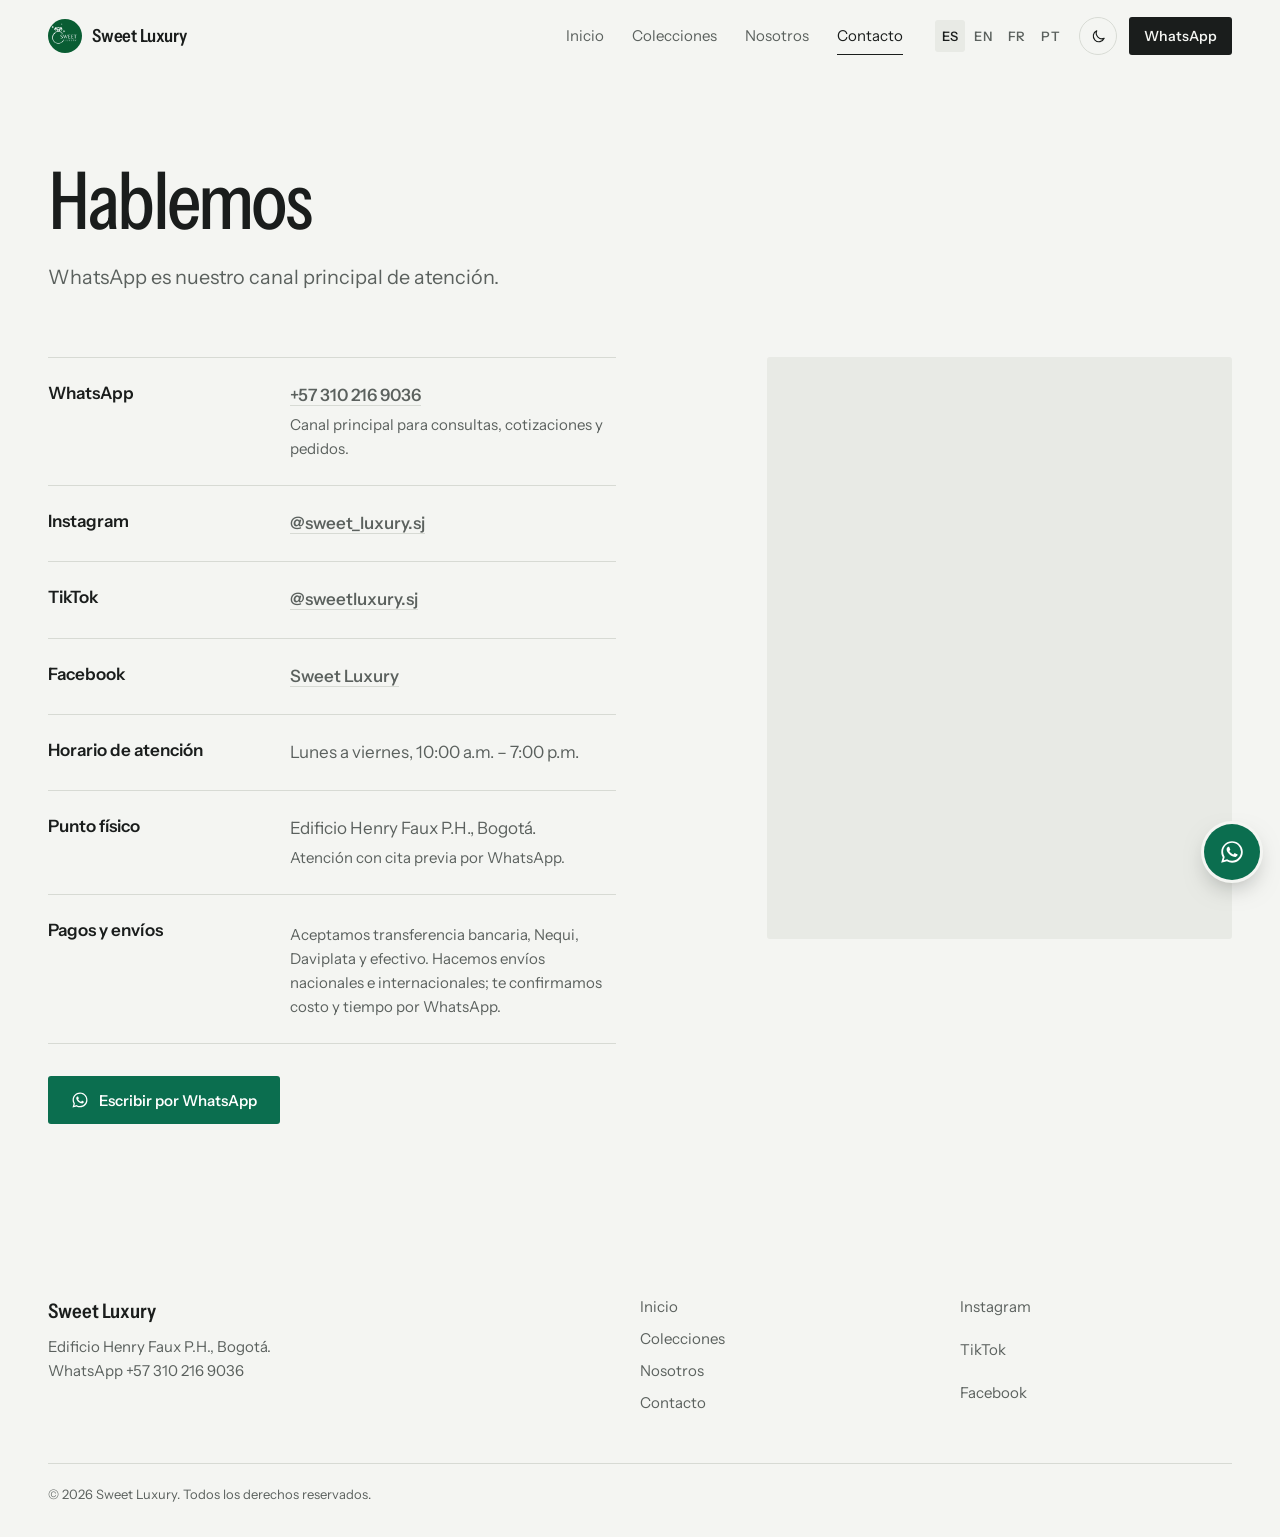
<file: contacto.html>
<!DOCTYPE html>
<html lang="es">
<head>
<meta charset="UTF-8">
<meta name="viewport" content="width=device-width, initial-scale=1.0">
<title>Contacto | Sweet Luxury</title>
<meta name="description" content="Contacta a Sweet Luxury por WhatsApp o Instagram. Edificio Henry Faux P.H., Bogotá. Lunes a viernes, 10am - 7pm.">
<link rel="canonical" href="https://www.sweetluxury.co/contacto.html">
<meta property="og:type" content="website">
<meta property="og:site_name" content="Sweet Luxury">
<meta property="og:locale" content="es_CO">
<meta property="og:title" content="Contacto | Sweet Luxury">
<meta property="og:description" content="Contacta a Sweet Luxury por WhatsApp o Instagram. Edificio Henry Faux P.H., Bogotá. Lunes a viernes, 10am - 7pm.">
<meta property="og:url" content="https://www.sweetluxury.co/contacto.html">
<meta property="og:image" content="https://www.sweetluxury.co/assets/img/logo.png">
<meta name="twitter:card" content="summary">
<meta name="twitter:title" content="Contacto | Sweet Luxury">
<meta name="twitter:description" content="Contacta a Sweet Luxury por WhatsApp o Instagram. Edificio Henry Faux P.H., Bogotá. Lunes a viernes, 10am - 7pm.">
<meta name="twitter:image" content="https://www.sweetluxury.co/assets/img/logo.png">
<script>
(function(){
  try{
    if(localStorage.getItem('sl-theme') === 'dark'){
      document.documentElement.setAttribute('data-theme','dark');
    }
  }catch(e){}
})();
</script>
<link rel="icon" href="assets/img/logo.png" type="image/png">
<link rel="preconnect" href="https://fonts.googleapis.com">
<link rel="preconnect" href="https://fonts.gstatic.com" crossorigin>
<link rel="stylesheet" href="https://fonts.googleapis.com/css2?family=Instrument+Sans:wdth,wght@75..100,400..700&display=swap">
<link rel="stylesheet" href="assets/style.css">
<script type="application/ld+json">
{
  "@context": "https://schema.org",
  "@type": "JewelryStore",
  "name": "Sweet Luxury",
  "image": "https://www.sweetluxury.co/assets/img/logo.png",
  "url": "https://www.sweetluxury.co/contacto.html",
  "telephone": "+573102169036",
  "priceRange": "$400.000 - $10.000.000",
  "address": {
    "@type": "PostalAddress",
    "streetAddress": "Edificio Henry Faux P.H.",
    "addressLocality": "Bogotá",
    "addressCountry": "CO"
  },
  "sameAs": ["https://instagram.com/sweet_luxury.sj", "https://www.tiktok.com/@sweetluxury.sj", "https://www.facebook.com/share/19UBsYEUxB/"],
  "openingHoursSpecification": {
    "@type": "OpeningHoursSpecification",
    "dayOfWeek": ["Monday","Tuesday","Wednesday","Thursday","Friday"],
    "opens": "10:00",
    "closes": "19:00"
  }
}
</script>
</head>
<body data-page="contacto">

<a class="skip-link" href="#main" data-i18n="skip_link">Saltar al contenido</a>

<header class="site-header">
  <div class="wrap header-inner">
    <a href="index.html" class="brand"><img src="assets/img/logo.webp" alt="" class="logo-light"><img src="assets/img/logo-dark.webp" alt="" class="logo-dark"><span>Sweet Luxury</span></a>
    <nav id="site-nav" class="site-nav">
      <ul>
        <li><a href="index.html" data-i18n="nav_home">Inicio</a></li>
        <li><a href="colecciones.html" data-i18n="nav_collections">Colecciones</a></li>
        <li><a href="nosotros.html" data-i18n="nav_about">Nosotros</a></li>
        <li><a href="contacto.html" aria-current="page" data-i18n="nav_contact">Contacto</a></li>
      </ul>
    </nav>
    <div class="tools">
      <div class="lang-switcher" role="group" aria-label="Cambiar idioma" data-i18n-aria="lang_switcher_aria">
        <button class="lang-option" type="button" data-lang="es" lang="es" title="Español">ES</button>
        <button class="lang-option" type="button" data-lang="en" lang="en" title="English">EN</button>
        <button class="lang-option" type="button" data-lang="fr" lang="fr" title="Français">FR</button>
        <button class="lang-option" type="button" data-lang="pt" lang="pt" title="Português">PT</button>
      </div>
      <button type="button" class="icon-btn theme-toggle" id="theme-toggle" aria-label="Cambiar a modo oscuro" data-i18n-aria="theme_toggle_aria">
        <svg class="icon-moon" viewBox="0 0 24 24" aria-hidden="true"><path d="M20 14.5A8 8 0 0 1 9.5 4a8 8 0 1 0 10.5 10.5z"/></svg>
        <svg class="icon-sun" viewBox="0 0 24 24" aria-hidden="true"><circle cx="12" cy="12" r="4"/><path d="M12 2v2M12 20v2M4.9 4.9l1.4 1.4M17.7 17.7l1.4 1.4M2 12h2M20 12h2M4.9 19.1l1.4-1.4M17.7 6.3l1.4-1.4"/></svg>
      </button>
      <a class="btn btn-solid btn-sm header-wa" href="https://wa.me/573102169036?text=Hola%20Sweet%20Luxury%2C%20quiero%20conocer%20m%C3%A1s%20sobre%20sus%20esmeraldas" target="_blank" rel="noopener">WhatsApp</a>
      <button type="button" class="icon-btn nav-toggle" aria-label="Abrir menú" aria-expanded="false" aria-controls="site-nav" data-i18n-aria="nav_toggle_aria">
        <svg viewBox="0 0 24 24" aria-hidden="true"><path d="M4 8h16M4 16h16"/></svg>
      </button>
    </div>
  </div>
</header>

<main id="main">

<section class="page-head">
  <div class="wrap">
    <h1 class="display h1-page" data-i18n="contact_h1">Hablemos</h1>
    <p class="lede" data-i18n="contact_sub">WhatsApp es nuestro canal principal de atención.</p>
  </div>
</section>

<section class="section" style="padding-top:0">
  <div class="wrap contact">
    <div class="contact-list">
      <ul class="rows">
        <li>
          <h2 class="h3">WhatsApp</h2>
          <div>
            <p><a href="https://wa.me/573102169036?text=Hola%20Sweet%20Luxury%2C%20quiero%20conocer%20m%C3%A1s%20sobre%20sus%20esmeraldas" target="_blank" rel="noopener">+57 310 216 9036</a></p>
            <p class="muted" data-i18n="card1_p">Canal principal para consultas, cotizaciones y pedidos.</p>
          </div>
        </li>
        <li>
          <h2 class="h3">Instagram</h2>
          <p><a href="https://instagram.com/sweet_luxury.sj" target="_blank" rel="noopener">@sweet_luxury.sj</a></p>
        </li>
        <li>
          <h2 class="h3">TikTok</h2>
          <p><a href="https://www.tiktok.com/@sweetluxury.sj" target="_blank" rel="noopener">@sweetluxury.sj</a></p>
        </li>
        <li>
          <h2 class="h3">Facebook</h2>
          <p><a href="https://www.facebook.com/share/19UBsYEUxB/" target="_blank" rel="noopener">Sweet Luxury</a></p>
        </li>
        <li>
          <h2 class="h3" data-i18n="card3_h">Horario de atención</h2>
          <p data-i18n="card3_p">Lunes a viernes, 10:00 a.m. – 7:00 p.m.</p>
        </li>
        <li>
          <h2 class="h3" data-i18n="card4_h">Punto físico</h2>
          <div>
            <p>Edificio Henry Faux P.H., Bogotá.</p>
            <p class="muted" data-i18n="card4_p2">Atención con cita previa por WhatsApp.</p>
          </div>
        </li>
        <li>
          <h2 class="h3" data-i18n="card5_h">Pagos y envíos</h2>
          <p class="muted" data-i18n="card5_p">Aceptamos transferencia bancaria, Nequi, Daviplata y efectivo. Hacemos envíos nacionales e internacionales; te confirmamos costo y tiempo por WhatsApp.</p>
        </li>
      </ul>
      <a href="https://wa.me/573102169036?text=Hola%20Sweet%20Luxury%2C%20quiero%20conocer%20m%C3%A1s%20sobre%20sus%20esmeraldas" class="btn btn-accent" target="_blank" rel="noopener">
        <svg viewBox="0 0 24 24" aria-hidden="true"><path d="M12.04 2C6.58 2 2.13 6.45 2.13 11.91c0 1.75.46 3.45 1.32 4.95L2 22l5.29-1.39a9.9 9.9 0 0 0 4.75 1.21h.01c5.46 0 9.9-4.45 9.9-9.91C21.96 6.45 17.5 2 12.04 2zm0 18.08h-.01a8.2 8.2 0 0 1-4.18-1.15l-.3-.18-3.14.82.84-3.06-.2-.31a8.2 8.2 0 0 1-1.26-4.38c0-4.55 3.7-8.25 8.26-8.25 2.2 0 4.27.86 5.83 2.42a8.18 8.18 0 0 1 2.41 5.84c0 4.55-3.71 8.25-8.25 8.25zm4.53-6.18c-.25-.12-1.47-.72-1.7-.81-.23-.08-.39-.12-.56.13-.17.25-.64.81-.78.97-.14.17-.29.19-.53.06-.25-.12-1.04-.38-1.99-1.22-.73-.66-1.23-1.46-1.37-1.71-.14-.25-.02-.38.11-.51.11-.11.25-.29.37-.43.12-.14.16-.25.25-.41.08-.17.04-.31-.02-.43-.06-.12-.56-1.36-.77-1.86-.2-.48-.41-.42-.56-.43-.14-.01-.31-.01-.48-.01-.17 0-.43.06-.66.31-.23.25-.86.85-.86 2.06 0 1.22.89 2.4 1.01 2.56.12.17 1.75 2.67 4.24 3.74.59.26 1.06.41 1.42.52.6.19 1.14.16 1.57.1.48-.07 1.47-.6 1.68-1.19.21-.58.21-1.08.14-1.19-.06-.1-.23-.16-.48-.28z"/></svg>
        <span data-i18n="cta_whatsapp_write">Escribir por WhatsApp</span>
      </a>
    </div>
    <div class="map">
      <iframe
        src="https://www.google.com/maps?q=Edificio+Henry+Faux+P.H.,+Bogot%C3%A1&output=embed"
        loading="lazy"
        referrerpolicy="no-referrer-when-downgrade"
        title="Ubicación Sweet Luxury - Edificio Henry Faux P.H., Bogotá"
        data-i18n-title="map_title">
      </iframe>
    </div>
  </div>
</section>

</main>

<footer class="site-footer">
  <div class="wrap">
    <div class="footer-grid">
      <div>
        <p class="footer-brand">Sweet Luxury</p>
        <p>Edificio Henry Faux P.H., Bogotá.<br>WhatsApp +57 310 216 9036</p>
      </div>
      <ul class="footer-list">
        <li><a href="index.html" data-i18n="nav_home">Inicio</a></li>
        <li><a href="colecciones.html" data-i18n="nav_collections">Colecciones</a></li>
        <li><a href="nosotros.html" data-i18n="nav_about">Nosotros</a></li>
        <li><a href="contacto.html" data-i18n="nav_contact">Contacto</a></li>
      </ul>
      <ul class="footer-list">
        <li><a href="https://instagram.com/sweet_luxury.sj" target="_blank" rel="noopener">Instagram</a></li>
        <li><a href="https://www.tiktok.com/@sweetluxury.sj" target="_blank" rel="noopener">TikTok</a></li>
        <li><a href="https://www.facebook.com/share/19UBsYEUxB/" target="_blank" rel="noopener">Facebook</a></li>
      </ul>
    </div>
    <p class="footer-legal" data-i18n="footer_legal">© 2026 Sweet Luxury. Todos los derechos reservados.</p>
  </div>
</footer>

<a class="wa-float" href="https://wa.me/573102169036?text=Hola%20Sweet%20Luxury%2C%20quiero%20conocer%20m%C3%A1s%20sobre%20sus%20esmeraldas" target="_blank" rel="noopener" aria-label="WhatsApp">
  <svg viewBox="0 0 24 24" aria-hidden="true"><path d="M12.04 2C6.58 2 2.13 6.45 2.13 11.91c0 1.75.46 3.45 1.32 4.95L2 22l5.29-1.39a9.9 9.9 0 0 0 4.75 1.21h.01c5.46 0 9.9-4.45 9.9-9.91C21.96 6.45 17.5 2 12.04 2zm0 18.08h-.01a8.2 8.2 0 0 1-4.18-1.15l-.3-.18-3.14.82.84-3.06-.2-.31a8.2 8.2 0 0 1-1.26-4.38c0-4.55 3.7-8.25 8.26-8.25 2.2 0 4.27.86 5.83 2.42a8.18 8.18 0 0 1 2.41 5.84c0 4.55-3.71 8.25-8.25 8.25zm4.53-6.18c-.25-.12-1.47-.72-1.7-.81-.23-.08-.39-.12-.56.13-.17.25-.64.81-.78.97-.14.17-.29.19-.53.06-.25-.12-1.04-.38-1.99-1.22-.73-.66-1.23-1.46-1.37-1.71-.14-.25-.02-.38.11-.51.11-.11.25-.29.37-.43.12-.14.16-.25.25-.41.08-.17.04-.31-.02-.43-.06-.12-.56-1.36-.77-1.86-.2-.48-.41-.42-.56-.43-.14-.01-.31-.01-.48-.01-.17 0-.43.06-.66.31-.23.25-.86.85-.86 2.06 0 1.22.89 2.4 1.01 2.56.12.17 1.75 2.67 4.24 3.74.59.26 1.06.41 1.42.52.6.19 1.14.16 1.57.1.48-.07 1.47-.6 1.68-1.19.21-.58.21-1.08.14-1.19-.06-.1-.23-.16-.48-.28z"/></svg>
</a>

<script src="assets/i18n.js"></script>
<script src="assets/site.js"></script>

</body>
</html>
</file>
<file: assets/style.css>
/* =========================================================
   Sweet Luxury v2 — minimalista moderno
   Una sola familia (Instrument Sans) usando su eje de ancho:
   condensada para titulares, normal para texto.
   ========================================================= */

:root{
  --bg:#F4F5F2;
  --surface:#FFFFFF;
  --sunken:#E8EAE5;
  --ink:#1A1D1C;
  --ink-2:#5B615E;
  --line:#D7DAD4;
  --accent:#0B6E4F;
  --accent-ink:#FFFFFF;
  --shade:rgba(10,14,12,.55);

  /* Tonos de referencia de cada mina (color de la piedra, no del tema) */
  --muzo:#2F7A2E;
  --chivor:#0E6B66;
  --coscuez-light:#8CC49A;
  --coscuez-deep:#1C6A3C;
  --lapita:#11593A;

  --font:"Instrument Sans", system-ui, -apple-system, "Segoe UI", Roboto, sans-serif;
  --wrap:1320px;
  --gutter:clamp(16px, 4vw, 48px);
  --header-h:72px;
  --radius:3px;
  --ease:cubic-bezier(.2,.7,.2,1);
}

html[data-theme="dark"]{
  --bg:#131615;
  --surface:#1B1F1D;
  --sunken:#222725;
  --ink:#E8EBE7;
  --ink-2:#9CA39F;
  --line:#2F3532;
  --accent:#45BA8D;
  --accent-ink:#0C1A13;
  --shade:rgba(0,0,0,.7);
}

/* ---------- Base ---------- */
*,*::before,*::after{ box-sizing:border-box; }
html{ -webkit-text-size-adjust:100%; color-scheme:light; scroll-padding-top:calc(var(--header-h) + 16px); }
html[data-theme="dark"]{ color-scheme:dark; }
body{
  margin:0;
  background:var(--bg);
  color:var(--ink);
  font-family:var(--font);
  font-size:1.0625rem;
  line-height:1.6;
  -webkit-font-smoothing:antialiased;
  text-rendering:optimizeLegibility;
}
img,video,iframe{ display:block; max-width:100%; }
a{ color:inherit; }
h1,h2,h3,h4{ margin:0; font-weight:500; line-height:1.15; text-wrap:balance; }
p{ margin:0 0 1em; }
p:last-child{ margin-bottom:0; }
:focus-visible{ outline:2px solid var(--accent); outline-offset:3px; }

.wrap{ width:100%; max-width:var(--wrap); margin-inline:auto; padding-inline:var(--gutter); }
[hidden]{ display:none !important; }
.num{ font-variant-numeric:tabular-nums; }
.visually-hidden{ position:absolute !important; width:1px; height:1px; overflow:hidden; clip:rect(0 0 0 0); white-space:nowrap; }
.skip-link{ position:absolute; left:16px; top:-60px; z-index:100; background:var(--ink); color:var(--bg); padding:10px 16px; border-radius:var(--radius); text-decoration:none; }
.skip-link:focus{ top:12px; }

/* ---------- Tipografía ---------- */
.display{ font-stretch:78%; font-weight:500; letter-spacing:-.035em; line-height:.95; }
.h1{ font-size:clamp(2.75rem, 1.2rem + 6vw, 6.5rem); }
.h1-page{ font-size:clamp(2.5rem, 1.3rem + 4.6vw, 5.25rem); }
.h2{ font-size:clamp(2rem, 1.25rem + 2.8vw, 3.5rem); line-height:1; }
.lede{ font-size:clamp(1.0625rem, 1rem + .3vw, 1.25rem); line-height:1.55; color:var(--ink-2); max-width:34em; }
.h3{ font-size:1.0625rem; font-weight:600; line-height:1.4; }
.muted{ color:var(--ink-2); }
.small{ font-size:.875rem; }

/* ---------- Botones ---------- */
.btn{
  display:inline-flex; align-items:center; justify-content:center; gap:10px;
  min-height:48px; padding:0 22px;
  border:1px solid transparent; border-radius:var(--radius);
  font:inherit; font-size:.9375rem; font-weight:550; line-height:1;
  text-decoration:none; cursor:pointer; white-space:nowrap;
  transition:background-color .2s, color .2s, border-color .2s;
}
.btn svg{ width:18px; height:18px; fill:currentColor; flex:none; }
.btn-solid{ background:var(--ink); color:var(--bg); }
.btn-solid:hover{ background:var(--accent); color:var(--accent-ink); }
.btn-accent{ background:var(--accent); color:var(--accent-ink); }
.btn-accent:hover{ background:var(--ink); color:var(--bg); }
.btn-line{ background:transparent; color:var(--ink); border-color:var(--ink); }
.btn-line:hover{ background:var(--ink); color:var(--bg); }
.btn-invert{ background:var(--accent-ink); color:var(--accent); }
.btn-invert:hover{ background:var(--bg); color:var(--ink); }
.btn-sm{ min-height:38px; padding:0 14px; font-size:.875rem; }

.text-btn{
  background:none; border:0; padding:8px 0; font:inherit; font-size:.875rem;
  color:var(--ink-2); text-decoration:underline; text-underline-offset:3px; cursor:pointer;
}
.text-btn:hover{ color:var(--ink); }

.icon-btn{
  width:38px; height:38px; flex:none; display:grid; place-items:center;
  background:none; border:1px solid var(--line); border-radius:50%;
  color:var(--ink); cursor:pointer; transition:border-color .2s;
}
.icon-btn:hover{ border-color:var(--ink); }
.icon-btn:disabled{ opacity:.35; cursor:default; border-color:var(--line); }
.icon-btn svg{ width:17px; height:17px; fill:none; stroke:currentColor; stroke-width:1.6; stroke-linecap:round; stroke-linejoin:round; }

/* ---------- Header ---------- */
.site-header{
  position:sticky; top:0; z-index:50;
  background:color-mix(in srgb, var(--bg) 90%, transparent);
  -webkit-backdrop-filter:saturate(1.4) blur(14px);
  backdrop-filter:saturate(1.4) blur(14px);
  border-bottom:1px solid transparent;
  transition:border-color .3s;
}
.site-header.is-scrolled{ border-bottom-color:var(--line); }
.header-inner{ display:flex; align-items:center; gap:32px; height:var(--header-h); }
.brand{
  display:flex; align-items:center; gap:10px; margin-right:auto;
  color:var(--ink); text-decoration:none;
  font-size:1.125rem; font-weight:600; font-stretch:85%; letter-spacing:-.01em;
}
.brand img{ width:34px; height:34px; border-radius:50%; }
.logo-dark{ display:none; }
html[data-theme="dark"] .logo-light{ display:none; }
html[data-theme="dark"] .logo-dark{ display:block; }

.site-nav ul{ display:flex; gap:28px; list-style:none; margin:0; padding:0; }
.site-nav a{ display:block; padding:6px 0; color:var(--ink-2); text-decoration:none; font-size:.9375rem; border-bottom:1px solid transparent; }
.site-nav a:hover{ color:var(--ink); }
.site-nav a[aria-current="page"]{ color:var(--ink); border-bottom-color:var(--ink); }

.tools{ display:flex; align-items:center; gap:12px; }
.lang-switcher{ display:flex; gap:2px; }
.lang-option{
  background:none; border:0; border-radius:var(--radius); padding:6px 7px;
  font:inherit; font-size:.8125rem; font-weight:550; letter-spacing:.02em;
  color:var(--ink-2); cursor:pointer;
}
.lang-option:hover{ color:var(--ink); }
.lang-option.active{ color:var(--ink); background:var(--sunken); }
.theme-toggle .icon-sun{ display:none; }
html[data-theme="dark"] .theme-toggle .icon-sun{ display:block; }
html[data-theme="dark"] .theme-toggle .icon-moon{ display:none; }
.nav-toggle{ display:none; }

@media (max-width:960px){
  .header-inner{ gap:12px; }
  .nav-toggle{ display:grid; }
  .header-wa{ display:none; }
  .site-nav{ position:absolute; left:0; right:0; top:100%; display:none; background:var(--bg); border-bottom:1px solid var(--line); }
  .site-nav.open{ display:block; }
  .site-nav ul{ flex-direction:column; gap:0; padding:4px var(--gutter) 20px; }
  .site-nav a{ padding:14px 0; font-size:1.25rem; color:var(--ink); border-bottom:1px solid var(--line); }
  .site-nav a[aria-current="page"]{ color:var(--accent); border-bottom-color:var(--line); }
}
@media (max-width:480px){
  .brand span{ display:none; }
  .lang-option{ padding:6px 5px; }
  .tools{ gap:8px; }
}

/* ---------- Secciones ---------- */
.section{ padding-block:clamp(72px, 9vw, 136px); }
.section-surface{ background:var(--surface); }
.section-head{
  display:grid; grid-template-columns:repeat(12, minmax(0,1fr)); gap:var(--gutter);
  align-items:end; margin-bottom:clamp(36px, 5vw, 64px);
}
.section-head > :first-child{ grid-column:1 / span 7; }
.section-head > :nth-child(2){ grid-column:9 / -1; }
@media (max-width:900px){
  .section-head > :first-child,
  .section-head > :nth-child(2){ grid-column:1 / -1; }
}

.split{ display:grid; grid-template-columns:repeat(12, minmax(0,1fr)); gap:var(--gutter); }
.split-head{ grid-column:1 / span 5; }
.split-body{ grid-column:7 / -1; }
.sticky{ position:sticky; top:calc(var(--header-h) + 32px); align-self:start; }
@media (max-width:900px){
  .split-head,.split-body{ grid-column:1 / -1; }
  .sticky{ position:static; }
}

/* Filas con línea fina: listas de hechos, políticas, glosario, canales */
.rows{ list-style:none; margin:0; padding:0; border-top:1px solid var(--line); }
.rows > li{
  display:grid; grid-template-columns:minmax(0,2fr) minmax(0,3fr); gap:24px;
  padding:24px 0; border-bottom:1px solid var(--line);
}
.rows h3{ font-size:1.0625rem; font-weight:600; line-height:1.4; }
.rows p{ color:var(--ink-2); }
@media (max-width:600px){
  .rows > li{ grid-template-columns:1fr; gap:6px; }
}

/* ---------- Hero ---------- */
.hero{ padding-block:clamp(36px, 6vw, 80px) 0; }
.hero-top{
  display:grid; grid-template-columns:repeat(12, minmax(0,1fr)); gap:var(--gutter);
  align-items:end;
}
.hero-title{ grid-column:1 / span 8; }
.hero-note{ font-size:.9375rem; color:var(--ink-2); margin-bottom:20px; }
.hero-side{ grid-column:9 / -1; padding-bottom:6px; }
.hero-side .lede{ font-size:1.0625rem; }
.hero-actions{ display:flex; flex-wrap:wrap; gap:10px; margin-top:28px; }

/* El video trae franjas negras arriba y abajo: se recorta a la zona útil
   (≈ 8,3 %–75 % de su alto) escalándolo dentro de un marco panorámico. */
.hero-frame{
  position:relative; overflow:hidden; margin:clamp(40px, 5vw, 64px) 0 0;
  aspect-ratio:2.4 / 1; background:#0A0C0B; border-radius:var(--radius);
  --video-w:116%;
}
.hero-frame video{
  position:absolute; left:50%; top:50%;
  width:var(--video-w); max-width:none; height:auto; aspect-ratio:16 / 9;
  transform:translate(-50%, -41.67%);
}
@media (max-width:900px){
  .hero-title,.hero-side{ grid-column:1 / -1; }
  .hero-side{ padding-bottom:0; }
}
@media (max-width:640px){
  .hero-frame{ aspect-ratio:1 / 1; --video-w:268%; }
}

.facts{
  display:grid; grid-template-columns:repeat(3, minmax(0,1fr)); gap:var(--gutter);
  padding-block:28px clamp(56px, 7vw, 96px);
}
.facts h3{ font-size:1rem; font-weight:600; margin-bottom:6px; }
.facts p{ font-size:.9375rem; color:var(--ink-2); max-width:30em; }
@media (max-width:720px){
  .facts{ grid-template-columns:1fr; gap:20px; }
}

@media (prefers-reduced-motion:no-preference){
  .hero-title > *,.hero-side{ animation:rise .9s var(--ease) both; }
  .hero-title > :nth-child(2){ animation-delay:.08s; }
  .hero-side{ animation-delay:.2s; }
  .hero-frame{ animation:open-frame 1.4s .25s var(--ease) both; }
  .hero-frame video{ animation:settle 2.4s .25s var(--ease) both; }
}
@keyframes rise{ from{ opacity:0; transform:translateY(16px); } to{ opacity:1; transform:none; } }
@keyframes open-frame{ from{ clip-path:inset(0 50% 0 50%); } to{ clip-path:inset(0 0 0 0); } }
@keyframes settle{ from{ transform:translate(-50%, -41.67%) scale(1.15); } to{ transform:translate(-50%, -41.67%) scale(1); } }

/* ---------- Piedras (tarjetas de producto) ---------- */
.stone{ position:relative; display:flex; flex-direction:column; gap:10px; color:var(--ink); text-decoration:none; }
.stone-media{ position:relative; aspect-ratio:4 / 5; overflow:hidden; background:var(--sunken); border-radius:var(--radius); margin-bottom:6px; }
.stone-media img{ width:100%; height:100%; object-fit:cover; }
.stone-name{ font-size:1.0625rem; font-weight:550; line-height:1.3; }
.stone-price{ margin:0; font-size:.9375rem; font-variant-numeric:tabular-nums; }
.stone-meta{ margin:0; display:flex; flex-wrap:wrap; align-items:center; gap:6px 14px; font-size:.8125rem; color:var(--ink-2); }
a.stone:hover .stone-name,
.stone-open:hover{ text-decoration:underline; text-underline-offset:3px; text-decoration-thickness:1px; }

/* Nivel: círculo vacío, medio y lleno — Esencial, Selecta, Exclusiva */
.tier{ display:inline-flex; align-items:center; gap:7px; }
.tier::before{ content:""; width:8px; height:8px; border-radius:50%; border:1px solid var(--accent); }
.tier[data-tier="Selecta"]::before{ background:linear-gradient(90deg, var(--accent) 50%, transparent 50%); }
.tier[data-tier="Exclusiva"]::before{ background:var(--accent); }

.treat{ border:1px solid var(--line); border-radius:999px; padding:1px 9px; }

.rail{
  list-style:none; margin:0; padding:0 0 20px;
  display:grid; grid-auto-flow:column; grid-auto-columns:clamp(228px, 23vw, 300px);
  gap:clamp(16px, 2vw, 28px);
  overflow-x:auto; overscroll-behavior-x:contain; scroll-snap-type:x mandatory;
  scrollbar-width:thin; scrollbar-color:var(--line) transparent;
}
.rail > li{ scroll-snap-align:start; }
.rail-controls{ display:flex; align-items:center; justify-content:flex-end; gap:8px; }
.rail-controls .text-btn{ margin-right:12px; }
@media (max-width:900px){
  .rail-controls{ justify-content:flex-start; }
}

/* ---------- Proceso (secuencia real: 4 pasos) ---------- */
.steps{ list-style:none; margin:0; padding:0; display:grid; grid-template-columns:repeat(4, minmax(0,1fr)); gap:var(--gutter); counter-reset:step; }
.steps > li{ counter-increment:step; border-top:1px solid var(--ink); padding-top:20px; }
.steps > li::before{
  content:counter(step); display:block; margin-bottom:32px;
  font-size:3rem; font-stretch:78%; font-weight:500; letter-spacing:-.03em; line-height:1;
  color:var(--accent);
}
.steps h3{ font-size:1.125rem; font-weight:600; margin-bottom:10px; }
.steps p{ font-size:.9375rem; color:var(--ink-2); }
@media (max-width:900px){ .steps{ grid-template-columns:repeat(2, minmax(0,1fr)); row-gap:48px; } }
@media (max-width:560px){ .steps{ grid-template-columns:1fr; } .steps > li::before{ margin-bottom:16px; } }

/* ---------- Banda final ---------- */
.band{ background:var(--accent); color:var(--accent-ink); }
.band-inner{
  display:grid; grid-template-columns:repeat(12, minmax(0,1fr)); gap:var(--gutter); align-items:end;
  padding-block:clamp(72px, 9vw, 128px);
}
.band h2{ grid-column:1 / span 8; }
.band-side{ grid-column:9 / -1; }
.band-side p{ margin-bottom:24px; opacity:.88; }
@media (max-width:900px){ .band h2,.band-side{ grid-column:1 / -1; } }

/* ---------- Footer ---------- */
.site-footer{ padding-block:56px 32px; font-size:.9375rem; color:var(--ink-2); }
.footer-grid{ display:grid; grid-template-columns:2fr 1fr 1fr; gap:var(--gutter); }
.footer-brand{ color:var(--ink); font-size:1.25rem; font-weight:600; font-stretch:85%; margin-bottom:8px; }
.footer-list{ list-style:none; margin:0; padding:0; display:grid; gap:8px; }
.footer-list a{ color:var(--ink-2); text-decoration:none; }
.footer-list a:hover{ color:var(--ink); }
.footer-legal{ margin-top:48px; padding-top:20px; border-top:1px solid var(--line); font-size:.8125rem; }
@media (max-width:720px){ .footer-grid{ grid-template-columns:1fr 1fr; } .footer-grid > :first-child{ grid-column:1 / -1; } }

.wa-float{
  position:fixed; right:20px; bottom:20px; z-index:40;
  width:56px; height:56px; border-radius:50%; display:grid; place-items:center;
  background:var(--accent); color:var(--accent-ink);
  box-shadow:0 0 0 3px var(--bg), 0 10px 28px -10px var(--shade);
  transition:bottom .35s var(--ease);
}
.wa-float svg{ width:26px; height:26px; fill:currentColor; }
.wa-float.lifted{ bottom:100px; }

/* ---------- Encabezado de páginas internas ---------- */
.page-head{ padding-block:clamp(48px, 7vw, 104px) clamp(40px, 5vw, 72px); }
.page-head .lede{ margin-top:24px; }

/* ---------- Colecciones ---------- */
.levels{ display:grid; grid-template-columns:repeat(3, minmax(0,1fr)); gap:var(--gutter); margin-top:clamp(40px, 5vw, 64px); }
.level{ border-top:1px solid var(--ink); padding-top:20px; display:flex; flex-direction:column; }
.level h2{ font-size:1.5rem; font-weight:550; font-stretch:85%; letter-spacing:-.015em; margin-bottom:10px; }
.level p{ font-size:.9375rem; color:var(--ink-2); margin-bottom:16px; }
.level .range{ margin-top:auto; font-size:.9375rem; font-weight:550; font-variant-numeric:tabular-nums; }
@media (max-width:760px){ .levels{ grid-template-columns:1fr; gap:32px; } }

.toolbar{ display:grid; gap:20px; padding-block:24px; border-block:1px solid var(--line); }
.toolbar-row{ display:flex; flex-wrap:wrap; align-items:center; justify-content:space-between; gap:12px; }
.segmented{ display:flex; flex-wrap:wrap; gap:6px; }
.chip{
  display:inline-flex; align-items:center; gap:8px;
  min-height:38px; padding:0 16px; border:1px solid var(--line); border-radius:999px;
  background:transparent; color:var(--ink); font:inherit; font-size:.875rem; cursor:pointer;
  transition:background-color .2s, color .2s, border-color .2s;
}
.chip:hover{ border-color:var(--ink); }
.chip[aria-pressed="true"]{ background:var(--ink); border-color:var(--ink); color:var(--bg); }
.chip svg{ width:15px; height:15px; fill:none; stroke:currentColor; stroke-width:1.8; }
.chip[aria-pressed="true"] svg{ fill:currentColor; }
.filters{ display:flex; flex-wrap:wrap; align-items:end; gap:16px 20px; }
.field{ display:flex; flex-direction:column; gap:6px; min-width:160px; flex:1 1 160px; max-width:240px; }
.field label{ font-size:.8125rem; color:var(--ink-2); }
.select{ position:relative; }
.select select{
  appearance:none; -webkit-appearance:none; width:100%;
  min-height:42px; padding:0 36px 0 12px;
  background:var(--surface); color:var(--ink);
  border:1px solid var(--line); border-radius:var(--radius);
  font:inherit; font-size:.9375rem; cursor:pointer;
}
.select select:hover{ border-color:var(--ink-2); }
.select::after{
  content:""; position:absolute; right:14px; top:50%; width:7px; height:7px; pointer-events:none;
  border-right:1.5px solid var(--ink-2); border-bottom:1.5px solid var(--ink-2);
  transform:translateY(-70%) rotate(45deg);
}
.toolbar-actions{ display:flex; flex-wrap:wrap; align-items:center; gap:12px; }
.notes{ margin-top:20px; display:grid; gap:6px; font-size:.8125rem; color:var(--ink-2); max-width:72ch; }
.notes p{ margin:0; }
.results{ margin:40px 0 20px; font-size:.875rem; color:var(--ink-2); }
.grid{ list-style:none; margin:0; padding:0; display:grid; grid-template-columns:repeat(auto-fill, minmax(228px, 1fr)); gap:48px clamp(16px, 2vw, 28px); }
.empty{ padding:48px 0; color:var(--ink-2); max-width:48ch; }

.stone-open{ background:none; border:0; padding:0; font:inherit; color:inherit; text-align:left; cursor:pointer; }
/* El botón del nombre cubre toda la tarjeta; favoritos y comparar quedan encima */
.stone-open::after{ content:""; position:absolute; inset:0; }
.fav{
  position:absolute; top:10px; right:10px; z-index:2;
  width:38px; height:38px; display:grid; place-items:center;
  border:0; border-radius:50%; cursor:pointer;
  background:color-mix(in srgb, var(--surface) 90%, transparent); color:var(--ink);
}
.fav svg{ width:18px; height:18px; fill:none; stroke:currentColor; stroke-width:1.6; }
.fav[aria-pressed="true"]{ color:var(--accent); }
.fav[aria-pressed="true"] svg{ fill:currentColor; }
.compare-check{ position:relative; z-index:2; display:inline-flex; align-items:center; gap:8px; width:fit-content; margin-top:2px; font-size:.8125rem; color:var(--ink-2); cursor:pointer; }
.compare-check input{ width:16px; height:16px; margin:0; accent-color:var(--accent); }

/* Diálogos (ficha de piedra y comparador) */
.dialog{
  position:fixed; width:min(980px, calc(100vw - 32px)); max-height:calc(100dvh - 32px);
  padding:0; border:0; border-radius:4px; overflow:auto;
  background:var(--surface); color:var(--ink);
}
.dialog::backdrop{ background:var(--shade); }
.dialog[open]{ animation:dialog-in .3s var(--ease); }
@keyframes dialog-in{ from{ opacity:0; transform:translateY(12px); } to{ opacity:1; transform:none; } }
.dialog-close{ position:absolute; top:12px; right:12px; z-index:2; background:var(--surface); }
.piece-dialog{ display:grid; grid-template-columns:minmax(0,1fr) minmax(0,1fr); }
.piece-dialog-media{ background:var(--sunken); min-height:100%; }
.piece-dialog-media img{ width:100%; height:100%; object-fit:cover; aspect-ratio:4 / 5; }
.piece-dialog-info{ padding:clamp(28px, 4vw, 48px); display:flex; flex-direction:column; gap:20px; }
.piece-dialog-info h2{ font-size:clamp(1.75rem, 1.3rem + 1.6vw, 2.5rem); }
.specs{ margin:0; border-top:1px solid var(--line); }
.specs > div{ display:grid; grid-template-columns:8.5em minmax(0,1fr); gap:16px; padding:12px 0; border-bottom:1px solid var(--line); font-size:.9375rem; }
.specs dt{ color:var(--ink-2); }
.specs dd{ margin:0; }
.specs .treat-info{ display:block; margin-top:4px; font-size:.8125rem; color:var(--ink-2); }
.dialog-price{ margin:0; font-size:1.75rem; font-weight:550; font-stretch:85%; letter-spacing:-.02em; font-variant-numeric:tabular-nums; }
@media (max-width:720px){
  .piece-dialog{ grid-template-columns:1fr; }
  .piece-dialog-media img{ aspect-ratio:4 / 3; }
}

.compare-bar{
  position:fixed; left:50%; bottom:20px; z-index:45;
  display:flex; align-items:center; gap:16px; max-width:calc(100vw - 32px);
  padding:10px 10px 10px 14px; border-radius:6px;
  background:var(--ink); color:var(--bg);
  box-shadow:0 14px 36px -14px var(--shade);
  transform:translate(-50%, calc(100% + 40px)); visibility:hidden;
  transition:transform .35s var(--ease), visibility 0s .35s;
}
.compare-bar.open{ transform:translate(-50%, 0); visibility:visible; transition:transform .35s var(--ease); }
.compare-thumbs{ display:flex; gap:6px; }
.compare-thumbs img{ width:36px; height:36px; object-fit:cover; border-radius:var(--radius); }
.compare-count{ font-size:.875rem; white-space:nowrap; }
.compare-bar .text-btn{ color:inherit; opacity:.75; }
.compare-bar .text-btn:hover{ opacity:1; }
@media (max-width:560px){ .compare-thumbs{ display:none; } .compare-bar{ gap:12px; } }

.compare-wrap{ padding:clamp(28px, 4vw, 48px); }
.compare-wrap h2{ font-size:clamp(1.75rem, 1.3rem + 1.6vw, 2.5rem); margin-bottom:28px; padding-right:48px; }
.compare-scroll{ overflow-x:auto; }
.compare-table{ width:100%; border-collapse:collapse; font-size:.9375rem; }
.compare-table th{ padding:12px 16px 12px 0; text-align:left; vertical-align:top; font-weight:400; color:var(--ink-2); white-space:nowrap; border-top:1px solid var(--line); }
.compare-table td{ padding:12px; vertical-align:top; border-top:1px solid var(--line); min-width:160px; }
.compare-table tr:first-child th,.compare-table tr:first-child td{ border-top:0; }
.compare-table img{ width:100%; max-width:200px; aspect-ratio:1; object-fit:cover; border-radius:var(--radius); margin-bottom:10px; }
.compare-table .num{ font-variant-numeric:tabular-nums; }

.toast{
  position:fixed; left:50%; top:calc(var(--header-h) + 16px); z-index:60;
  max-width:calc(100vw - 32px); padding:12px 18px; border-radius:4px;
  background:var(--ink); color:var(--bg); font-size:.9375rem;
  opacity:0; transform:translate(-50%, -8px); pointer-events:none;
  transition:opacity .25s, transform .25s var(--ease);
}
.toast.show{ opacity:1; transform:translate(-50%, 0); }

/* ---------- Nosotros ---------- */
.story-meta{ margin-top:20px; font-size:.9375rem; color:var(--ink-2); }
.story-text p{ max-width:36em; }

.mines{ list-style:none; margin:0; padding:0; display:grid; grid-template-columns:repeat(4, minmax(0,1fr)); gap:var(--gutter); }
.mine-tone{ height:clamp(120px, 14vw, 180px); border-radius:var(--radius); margin-bottom:20px; }
.mine-tone[data-mine="muzo"]{ background:var(--muzo); }
.mine-tone[data-mine="chivor"]{ background:var(--chivor); }
.mine-tone[data-mine="coscuez"]{ background:linear-gradient(90deg, var(--coscuez-light), var(--coscuez-deep)); }
.mine-tone[data-mine="lapita"]{ background:var(--lapita); }
.mines h3{ font-size:clamp(1.75rem, 1.4rem + 1vw, 2.25rem); font-stretch:78%; letter-spacing:-.03em; margin-bottom:12px; }
.mines p{ font-size:.9375rem; color:var(--ink-2); }
.mines-note{ margin-top:40px; font-size:.875rem; color:var(--ink-2); max-width:64ch; }
@media (max-width:1000px){ .mines{ grid-template-columns:repeat(2, minmax(0,1fr)); row-gap:48px; } }
@media (max-width:560px){ .mines{ grid-template-columns:1fr; } }

.trio{ list-style:none; margin:0; padding:0; display:grid; grid-template-columns:repeat(3, minmax(0,1fr)); gap:var(--gutter); }
.trio > li{ border-top:1px solid var(--line); padding-top:20px; }
.trio h3{ font-size:1.125rem; font-weight:600; margin-bottom:8px; }
.trio p{ font-size:.9375rem; color:var(--ink-2); }
@media (max-width:760px){ .trio{ grid-template-columns:1fr; gap:28px; } }

.custom{ display:grid; grid-template-columns:repeat(12, minmax(0,1fr)); gap:var(--gutter); align-items:center; }
.custom-text{ grid-column:1 / span 6; }
.custom-text h2{ margin-bottom:24px; }
.custom-text .btn{ margin-top:12px; }
.custom-media{ grid-column:8 / -1; margin:0; aspect-ratio:4 / 5; overflow:hidden; border-radius:var(--radius); background:var(--sunken); }
.custom-media img{ width:100%; height:100%; object-fit:cover; }
@media (max-width:900px){ .custom-text,.custom-media{ grid-column:1 / -1; } }

/* ---------- Contacto ---------- */
.contact{ display:grid; grid-template-columns:repeat(12, minmax(0,1fr)); gap:var(--gutter); align-items:start; }
.contact-list{ grid-column:1 / span 6; }
.contact-list .rows a{ font-weight:550; text-decoration:none; border-bottom:1px solid var(--line); }
.contact-list .rows a:hover{ border-bottom-color:var(--ink); }
.contact-list .rows dd,.contact-list .rows p{ margin:0; }
.contact-list .rows .muted{ margin-top:4px; font-size:.9375rem; }
.contact-list .btn{ margin-top:32px; }
.map{ grid-column:8 / -1; aspect-ratio:4 / 5; border-radius:var(--radius); overflow:hidden; background:var(--sunken); }
.map iframe{ width:100%; height:100%; border:0; }
@media (max-width:900px){
  .contact-list,.map{ grid-column:1 / -1; }
  .map{ aspect-ratio:4 / 3; }
}

@media (prefers-reduced-motion:reduce){
  *,*::before,*::after{ animation-duration:.01ms !important; animation-iteration-count:1 !important; transition-duration:.01ms !important; scroll-behavior:auto !important; }
}
</file>
